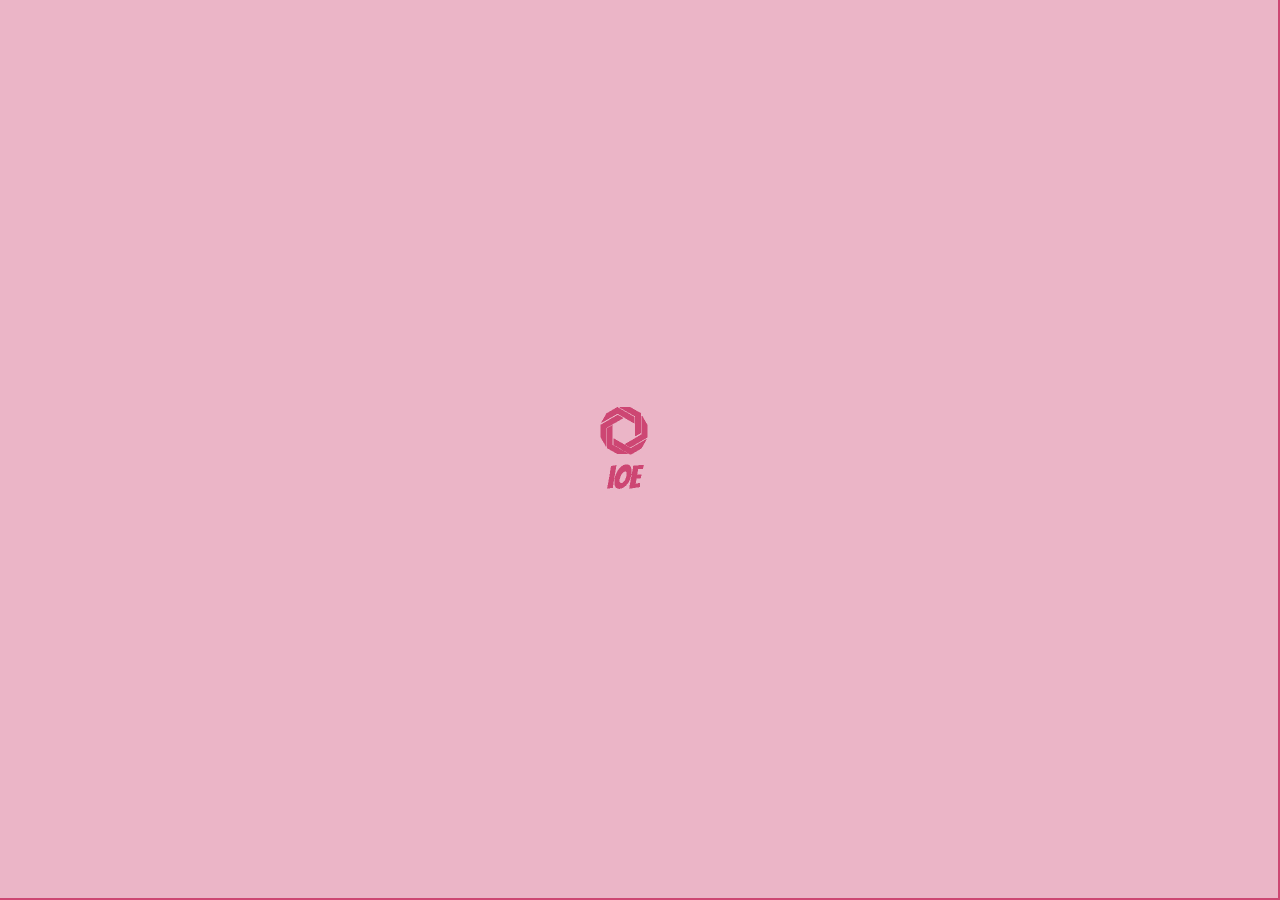
<file: index.html>
<!DOCTYPE html>
<html>
    <head>
        <meta name="viewport" content="width=device-width, initial-scale=1">
        <link rel="stylesheet" href="styles.css">
        <title title="Web design practice">Cool Design</title> 
        <link rel="shortcut icon" type="image/icon" href="favicon.png">
    </head>
    <body onload="load()" id="home" >
        <div id="load-img">
                <img id="load-pic" src="logo-sign-in-small.png">
            </div>

        <main id = "main-content" style="display :none">
            <nav id="small-menu">
                <img id="menu" onclick="open_menu()" src="menu.png" alt="hamburger-menu">
                <a href="index.html"><img id="logo-small" src="logo.png" alt="logo"></a>

                <div id="overlay-menu" >
                    <img  id='close' onclick="close_menu()" src="X.png" alt="close-button"> 
                    <div id='small-list-items'>
                       <a href="index.html"><li class="nav-item">Home</li></a>
                       <a href="#"><li class="nav-item">Listings</li></a>
                       <a href="#"><li class="nav-item">About</li></a>
                       <a href="#"><li class="nav-item">Contact</li></a>
                    </div>
                </div>
            </nav>
            <nav id='main'>
                <a href="index.html"><img id="logo" src="logo.png" alt="logo"></a>
                <ul id="navbar">
                    <div class="dropdown">
                        <a href="index.html"><li class="nav-item">Home</li></a>
                        <div class="dropdown-content">
                          <a href="#"><li class="dropdown-link">Link 1</li></a>
                          <a href="#"><li class="dropdown-link">Link 2</li></a>
                          <a href="#"><li class="dropdown-link">Link 3</li></a>
                        </div>  
                    </div>
                    <div class="dropdown">
                       <a href="#"><li class="nav-item">Listings</li></a>
                       <div class="dropdown-content">   
                          <a href="#"><li class="dropdown-link">Link 1</li></a>
                          <a href="#"><li class="dropdown-link">Link 2</li></a>
                          <a href="#"><li class="dropdown-link">Link 3</li></a>
                        </div>  
                    </div>      
                    <a href="#"><li class="nav-item">About</li></a>
                    <a href="#"><li class="nav-item">Contact</li></a>
                    <a href="sign in.html"><li> <button id="sign-in-btn"  name="sign-in">SIGN IN</button></li></a>
                    <a href="sign up.html"><li><button id="sign-up-btn" class="icon" name="sign-up">SIGN UP</button></li></a>
                </ul>
            </nav>
            <div id="container">
                <h1 id="hero">Lets Help <br>You Sell It</h1>
                <p id="hero-txt">Lorem ipsum dolor sit amet!<br> consectetur adipiscing elit. Curabitur dignissim. </p><br>
                <a href="sign up.html"><button  id="free-trial">START A FREE 10-DAY TRIAL TODAY</button></a>
                <img id="man-img" src="man.png" alt="man">
                <img id="fly-img" src="fly.png" alt="aeroplane">
            </div>
           
        </main>
        <script src="script.js"></script>
    </body>
</html>
</file>
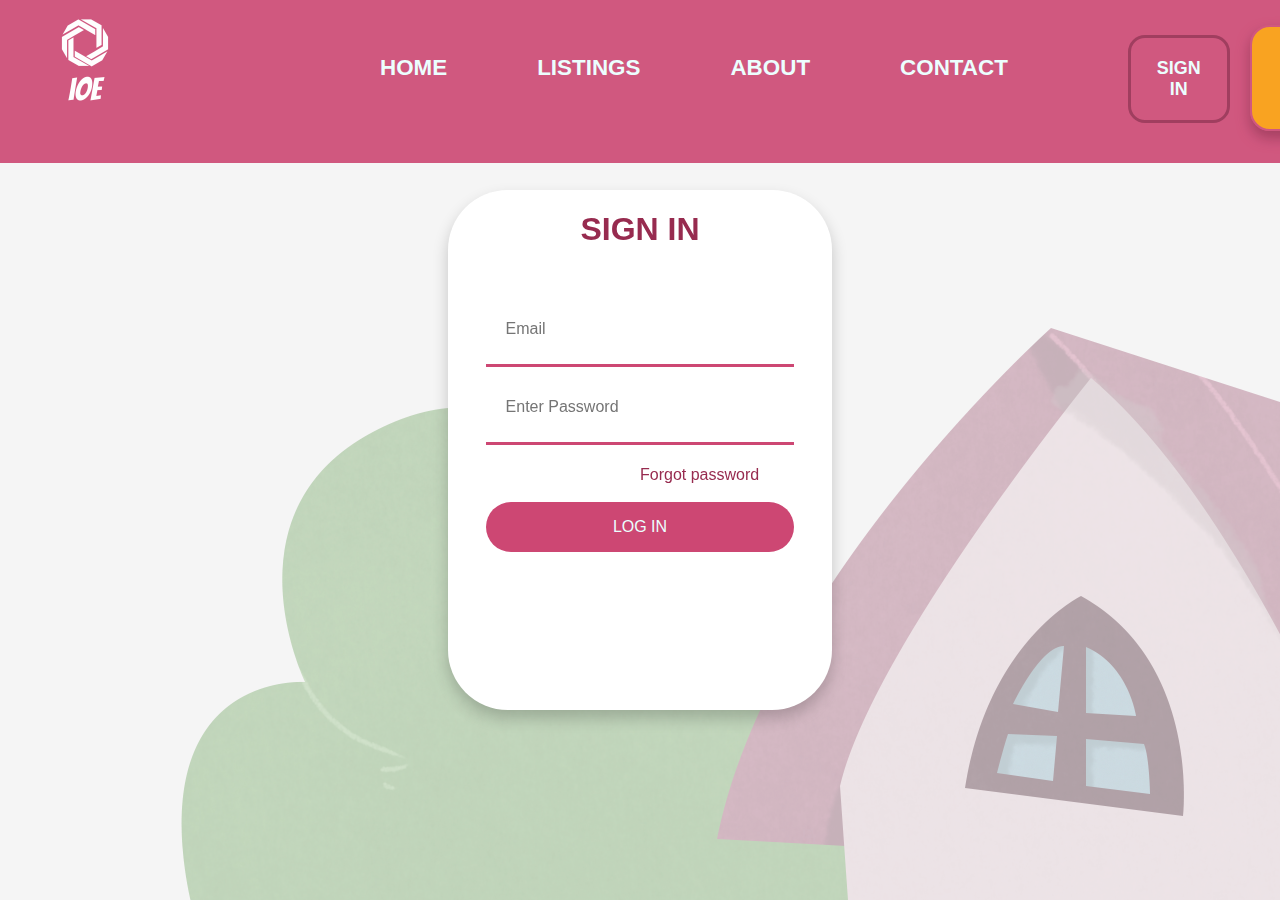
<file: sign in.html>
<!DOCTYPE html>
<html>
    <head>
        <meta name="viewport" content="width= device-width , initial-scale = 1">
        <title>Sign In </title>
        <link rel="shortcut icon" type="image/icon" href="favicon.png">
        <link rel="stylesheet" href="styles.css">
    </head>
    <body id="sign-in">
        <main >
            <nav id="small-menu-sign-in">
                <img id="menu" onclick="open_menu()" src="menu-sign-in-small.png" alt="hamburger-menu">
                <a href="index.html" ><img id="logo-small" src="logo-sign-in-small.png" alt="logo"></a>

                <div id="overlay-menu" onclick="close_menu()">
                    <img  id='close' onclick="close_menu()" src="X.png" alt="close-button"> 
                    <div id='small-list-items'>
                       <a href="index.html"><li class="nav-item">Home</li></a>
                       <a href="#"><li class="nav-item">Listings</li></a>
                       <a href="#"><li class="nav-item">About</li></a>
                       <a href="#"><li class="nav-item">Contact</li></a>
                    </div>
                </div>
            </nav>
            <nav id='main-sign-in'>
                <a href="index.html"><img id="logo" src="logo.png" alt="logo"></a>
                <ul id="navbar">
                    <div class="dropdown">
                        <a href="index.html"><li class="nav-item">Home</li></a>
                        <div class="dropdown-content">
                          <a href="#"><li class="dropdown-link">Link 1</li></a>
                          <a href="#"><li class="dropdown-link">Link 2</li></a>
                          <a href="#"><li class="dropdown-link">Link 3</li></a>
                        </div>  
                    </div>
                    <div class="dropdown">
                       <a href="#"><li class="nav-item">Listings</li></a>
                       <div class="dropdown-content">   
                          <a href="#"><li class="dropdown-link">Link 1</li></a>
                          <a href="#"><li class="dropdown-link">Link 2</li></a>
                          <a href="#"><li class="dropdown-link">Link 3</li></a>
                        </div>  
                    </div>      
                    <a href="#"><li class="nav-item">About</li></a>
                    <a href="#"><li class="nav-item">Contact</li></a>
                    <a href="sign in.html"><li> <button id="sign-in-btn"  name="sign-in">SIGN IN</button></li></a>
                    <a href="sign up.html"><li><button id="sign-up-btn" class="icon" name="sign-up">SIGN UP</button></li></a>
                </ul>
            </nav>    
         
            <img id="house" src="house.png" alt="house">
            <div id="form-div">
               <form action='#'>
                   <h1 id="sign-in-header">SIGN IN</h1>
                   <input id="email" name="email" type="email" required placeholder="Email"><br>
                   <input  id='password' name="password" type="password" required placeholder="Enter Password"><br>
                   <a href="#"><p>Forgot password</p></a>
                   <button  type="submit" id="sign-in-form-btn">LOG IN</button>
               </form>
            </div>
        </main>
        <script src="script.js"></script>
    </body>
</html>
</file>
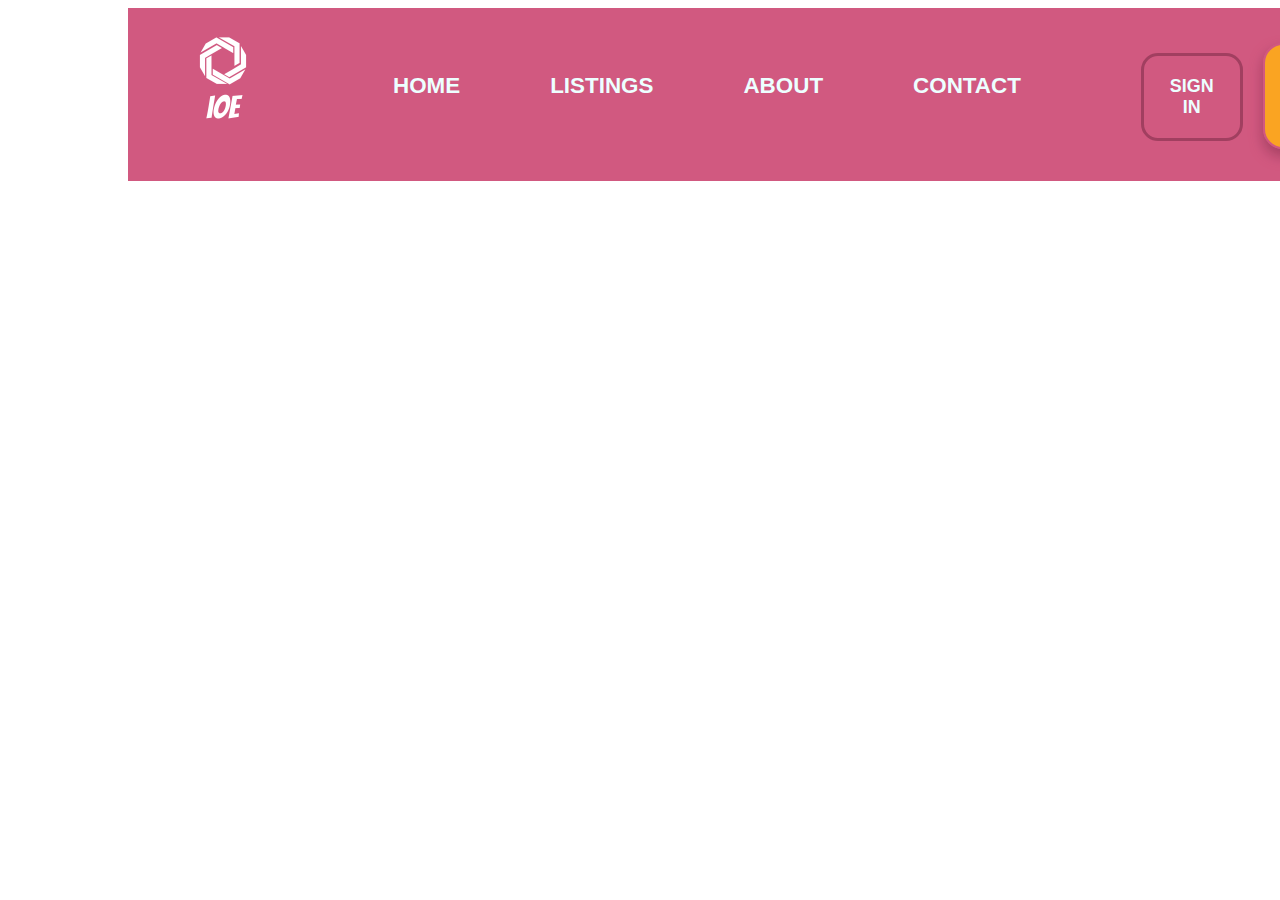
<file: sign up.html>
<!DOCTYPE html>
<html>
    <head>
        <meta name="viewport" content="width=device-width, initial-scale = 1" >
        <title>Sign UP</title>
        <link rel="stylesheet" href="styles.css">
    </head>
    <body>
        <nav id="small-menu">
            <img id="menu" onclick="open_menu()" src="menu.png" alt="hamburger-menu">
            <a href="index.html"><img id="logo-small" src="logo.png" alt="logo"></a>

            <div id="overlay-menu" >
                <img  id='close' onclick="close_menu()" src="X.png" alt="close-button"> 
                <div id='small-list-items'>
                   <a href="index.html"><li class="nav-item">Home</li></a>
                   <a href="#"><li class="nav-item">Listings</li></a>
                   <a href="#"><li class="nav-item">About</li></a>
                   <a href="#"><li class="nav-item">Contact</li></a>
                </div>
            </div>
        </nav>
        <nav id='main'>
            <a href="index.html"><img id="logo" src="logo.png" alt="logo"></a>
            <ul id="navbar">
                <div class="dropdown">
                    <a href="index.html"><li class="nav-item">Home</li></a>
                    <div class="dropdown-content">
                      <a href="#"><li class="dropdown-link">Link 1</li></a>
                      <a href="#"><li class="dropdown-link">Link 2</li></a>
                      <a href="#"><li class="dropdown-link">Link 3</li></a>
                    </div>  
                </div>
                <div class="dropdown">
                   <a href="#"><li class="nav-item">Listings</li></a>
                   <div class="dropdown-content">   
                      <a href="#"><li class="dropdown-link">Link 1</li></a>
                      <a href="#"><li class="dropdown-link">Link 2</li></a>
                      <a href="#"><li class="dropdown-link">Link 3</li></a>
                    </div>  
                </div>      
                <a href="#"><li class="nav-item">About</li></a>
                <a href="#"><li class="nav-item">Contact</li></a>
                <a href="sign in.html"><li> <button id="sign-in-btn"  name="sign-in">SIGN IN</button></li></a>
                <a href="sign up.html"><li><button id="sign-up-btn" class="icon" name="sign-up">SIGN UP</button></li></a>
            </ul>
        </nav>
        
        <script src="script.js"></script>
    </body>
</html>
</file>
<file: styles.css>
*{
    --darkpink :rgb(151, 43, 79) ;
    --white:rgb(235, 255, 255);
    --pink:  #cd4773;
    --orange :orange ;
    scroll-behavior: smooth;
    color: var(--white);
}
#load-img{
    position: fixed;
    display: flex;
    align-items: center;
    justify-items: center;
    margin: 0px;
    margin-left: -10px;
    width: 100vw;
    height: 100vh;
    background-color: white;
    opacity: 0.6;
    z-index: 999999;
}
#load-pic{
    position: absolute;
    left: 45%;
    width: 100px;
    height: 100px;
    animation: grow;
    animation-duration: 3s;
    animation-iteration-count: infinite;
    animation-delay: none;
    transition: 2s;

}
@keyframes grow {
    25%{
        transform: scale(0.5);
    }
    100%{
        transform: scale(2);

    }
}
main{
    overflow-x: hidden;
    width: 100vw;

}
#main-sign-in{
    position: fixed;
    top: -10px;
    left: -10px;
    overflow-x: hidden;
    width: 100vw;

    background-color: var(--pink);
}
li[class="dropdown-link"]{
    background-color: transparent;
    color: var(--darkpink);
    border-radius: 5px;

}
#home{
    width: 100vw;
    background-color: var(--pink);
    position: relative;
   top: -10px;
}
#main{
    position: fixed;
    background-color:var(--pink);
    width: inherit;
    right: -3px;
    opacity: 0.9;
    z-index: 50;
}
#navbar{
    width: 75vw;
    background-color: transparent;
    list-style-type: none;
    float: right;
    display: inline-flex;
    text-transform: uppercase;
    font-size: 1.4em;
    opacity: 1;
    margin-top: 45px;

}
#main-sign-in{
    position: fixed;
    padding-right: 10px;
    background-color:var(--pink);
    width: inherit;
    right: -3px;
    opacity: 0.9;
    z-index: 50;

}
li[class="nav-item"]{
    padding: 20px;
    padding-left: 70px;
    font-weight: 600;
    background-color: transparent;
}
.dropdown{
    position: relative;
    display: inline-block;
    background-color:transparent;
    border-radius: 5px;
    z-index: 22222;

}
.dropdown-content{
    position: fixed;
    display: none;
    min-width: 200px;
    background-color:  #f1f1f1;
    box-shadow: 0px 8px 16px 0px rgba(0,0,0,0.2);
    z-index: 999;
    
}
.dropdown-content a{
    color: var(--darkpink);
    padding: 12px 16px;
    text-decoration: none;
    display: block;
    background-color: #f1f1f1;

}
.dropdown-content a:hover{
    z-index: 222;
    background-color: #ddd;
}
.dropdown:hover  .dropdown-content{
    display: block;
}
body{
    font-family: -apple-system, BlinkMacSystemFont, 'Segoe UI', Roboto, Oxygen, Ubuntu, Cantarell, 'Open Sans', 'Helvetica Neue', sans-serif;
}
#sign-in-btn{
    background-color: transparent;
    padding: 20px;
    padding-right: 26px;
    padding-left: 26px;
    border-radius: 17px;
    font-size: 0.8em;
    font-weight: 700;
    color: var(--white);
    border: 3px solid var(--darkpink) ;
    cursor: pointer;
    position: relative;
    left: 100px;
    z-index: 500;

}
#sign-up-btn{
    background:radial-gradient(var(--orange),var(--orange));
    color: var(--white);
    text-align: center;
    position: relative;
    bottom: 10px;
    opacity: 0.9;
    padding: 30px;
    padding-right: 35px;
    padding-left: 35px;
    border: 2px solid var(--pink);
    border-radius: 20px;
    font-size: 0.8em;
    font-weight: 700;
    margin-left: 120px;
    box-shadow: 0px 7px 13px var(--darkpink) ;
    cursor: pointer;
    position: relative;
  overflow: hidden;
}
.icon:after {
  
    animation: shine 5s ease-in-out  infinite;
    animation-fill-mode: forwards;  
    content: "";
    position: absolute;
    top: -110%;
    left: -210%;
    width: 200%;
    height: 200%;
    opacity: 0;
    transform: rotate(30deg);
    background: rgba(255, 255, 255, 0.13);
    background: linear-gradient(
      to right, 
      rgba(255, 255, 255, 0.13) 0%,
      rgba(255, 255, 255, 0.13) 77%,
      rgba(255, 255, 255, 0.5) 92%,
      rgba(255, 255, 255, 0.0) 100%
    );
  }
  
@keyframes shine{
    10% {
      opacity: 1;
      top: -30%;
      left: -30%;
      transition-property: left, top, opacity;
      transition-duration: 0.7s, 0.7s, 0.15s;
      transition-timing-function: ease;
    }
    100% {
      opacity: 0;
      top: -30%;
      left: -30%;
      transition-property: left, top, opacity;
    }
  }
#logo{
    width: 100px;
    height: 100px;
    padding: 10px;
    padding-left: 45px;
    padding-top: 20px;
}
#logo-small{
    cursor: pointer;
}
a{
    text-decoration: none;
}
#sign-up-btn:hover , #sign-in-btn:hover{
    transform: translateY(8px);
    transition: 0.7s;
}
.nav-item:hover{
    color:  var(--darkpink) ;
    transition: 0.8s;
}

#container{
    width: inherit;
    overflow: hidden;
}
#hero{
    position: relative;
    top: 100px;
    left: 200px;
    font-size: 7em;
    font-weight: 800;
    animation-name: fly-in ;
    animation-duration: 2s;
    transition: 2s;
    animation-delay: 0s;
    animation-timing-function: ease;
}
#hero-txt{
    text-align: justify;
    font-size: 20px;
    position: relative;
    top: 60px;
    left: 300px;
    animation-name: fly-in2;
    animation-delay: 0s;
    animation-duration: 2s;
    transition: 3s;
    animation-timing-function: ease;
}
@keyframes fly-in {
    0%{
        display: none;
    }
    25%{
        display: block;
        position: relative;
        left: -1000px;
    }

    100%{
        position: relative;
        left: 200px;
    }
}

@keyframes fly-in2 {
    0%{
        display: none;
    }
    25%{
        display: block;
        position: relative;
        left: -1000px;
    }
    100%{
        position: relative;
        left: 300px;
    }
}
#free-trial{
    padding: 40px;
    border: 1px solid var(--darkpink);
    border-radius: 20px;
    position: relative;
    bottom: 570px;
    left: 300px;
    font-size: 1em;
    background:radial-gradient(var(--orange),var(--orange));
    cursor: pointer;
    box-shadow: 0px 7px 13px var(--darkpink) ;

}
 /* #container-2{
    background-color: var(--darkpink);
    width: inherit;
    height: 700px;
    padding: 0px;
} */
#man-img{
    width: 700px;
    height: 680px;
    position: relative;
    bottom: 440px;
    left: 200px;
    background-color: transparent;
}
#fly-img{
    width: 300px;
    height: 300px;
    background-color: transparent;
    position: relative;
    bottom: 900px;
    animation-name: plane;
    animation-duration: 2s;
    animation-delay: 0s;
    transition: 2s;
    animation-timing-function: ease;
}
@keyframes plane {
    0%{
        display: none;
    }
    25%{
        display: block;
        position: relative;
        right: -1000px;
    }
    100%{
        right: 0px;
    }
}
#menu:hover{
    transform: translateY(8px);
    transition: 0.7s;
    
}
#overlay-menu{
    position: fixed;
    bottom: 0px;
    right: 0px;
    width: 0%;
    height: 100%;
    background-color:hsla(340, 57%, 54%,0.9) ;
    overflow-x: hidden;
    transition: 0.5s;
    z-index: 10;
}
#small-list-items{
    background-color: transparent;
        position: relative;
        top: 25%;
        width: 100%;
        text-align: center;
        margin-top: 30px;
}
#close{
    float: right;
    background-color: inherit;
    cursor: pointer;
}
#menu ,#logo-small{
    display: none;
}
#sign-in{
    background-color: whitesmoke;
    overflow-x: hidden;
}
form{
    position: fixed;
    display: flex;
    flex-direction: column;
    align-items: center;
    top: 190px;
    left: 35%;
    width: 30vw;
    height: 520px;
    background-color:white;
    border-radius: 60px ;
    box-shadow: 0px 8px 16px rgba(0,0,0,0.2);
    z-index: 1;
}
#form-div{
    padding-bottom: 500px;
}
#house{
    overflow-y: hidden;
    position: fixed;
    opacity: 0.4;
}
#email,#password{
    width: 70%;
    height: 30px;
    padding: 20px;
    border-bottom: 3px solid ;
    border-top: none;
    border-left: none;
    border-right: none;
    background-color: transparent;
    color: var(--pink);
    font-size: 1em;
    text-align: start;
}
#email{
    position: absolute;
    top: 20%;
}
#password{
    position:absolute;
    top: 35%;
}
#email:focus , #password:focus{
    outline: none;
}
#sign-in-form-btn{
    position: absolute;
    top: 60%;
    width: 80%;
    padding: 16px;
    border-radius: 25px;
    background-color: var(--pink);
    border: none;
    font-size: inherit;
    transition: 0.8s;
    cursor: pointer;
}
#sign-in-header{
    color: var(--darkpink);
    background-color: transparent;
   
}
#sign-in-form-btn:hover{
    background-color: var(--darkpink);
    transition: 0.8s;
    box-shadow: 0px 8px 16px 0px rgba(0,0,0,0.2);

}
a p{
    color: var(--darkpink);
    cursor: pointer;
    position: absolute;
    top:50%;
    transition: 0.5s;
}
a p:hover{
    text-decoration: underline;
}

@media only screen and  (max-width:768px){
    #main ,#man-img,#main-sign-in{
        display: none;
    }
   #fly-img{
       position: relative;
       bottom: 380px;
       left: 65%;
        width: 150px;
        height: 150px;
    }
    #hero{
        position: relative;
        left: 100px;
        bottom: 50px;
        font-size: 4em;
        font-weight: 300;
        animation: none;
    }
    #hero-txt{
        text-align: center;
        font-size: 20px;
        position: relative;
        top: 90px;
        left: 00px;
        animation: none;

    }
    #logo-small{
        background-color: transparent;
        width: 100px;
        height: 100px;
        display: block;

    }
    #menu{
        float: right;
        position: relative;
        top:20px;
        background-color: transparent;
        cursor: pointer;
        display: block;
    }
    #free-trial{
        top: 70px;
        left: 10%;
    }
    form{
        position: absolute;
        left: 20%;
        width: 60vw;
        background-color:transparent;
        border-radius: 30px ;
        box-shadow: 0px 8px 16px rgba(0,0,0,0.2);
    }
    #email,#password{
        height: 30px;

    }
    a p{
        position: absolute;
        right: 30%;
    }
    #house{
        width: 900px;
        height: 900px;
    }

        


    
}
</file>
